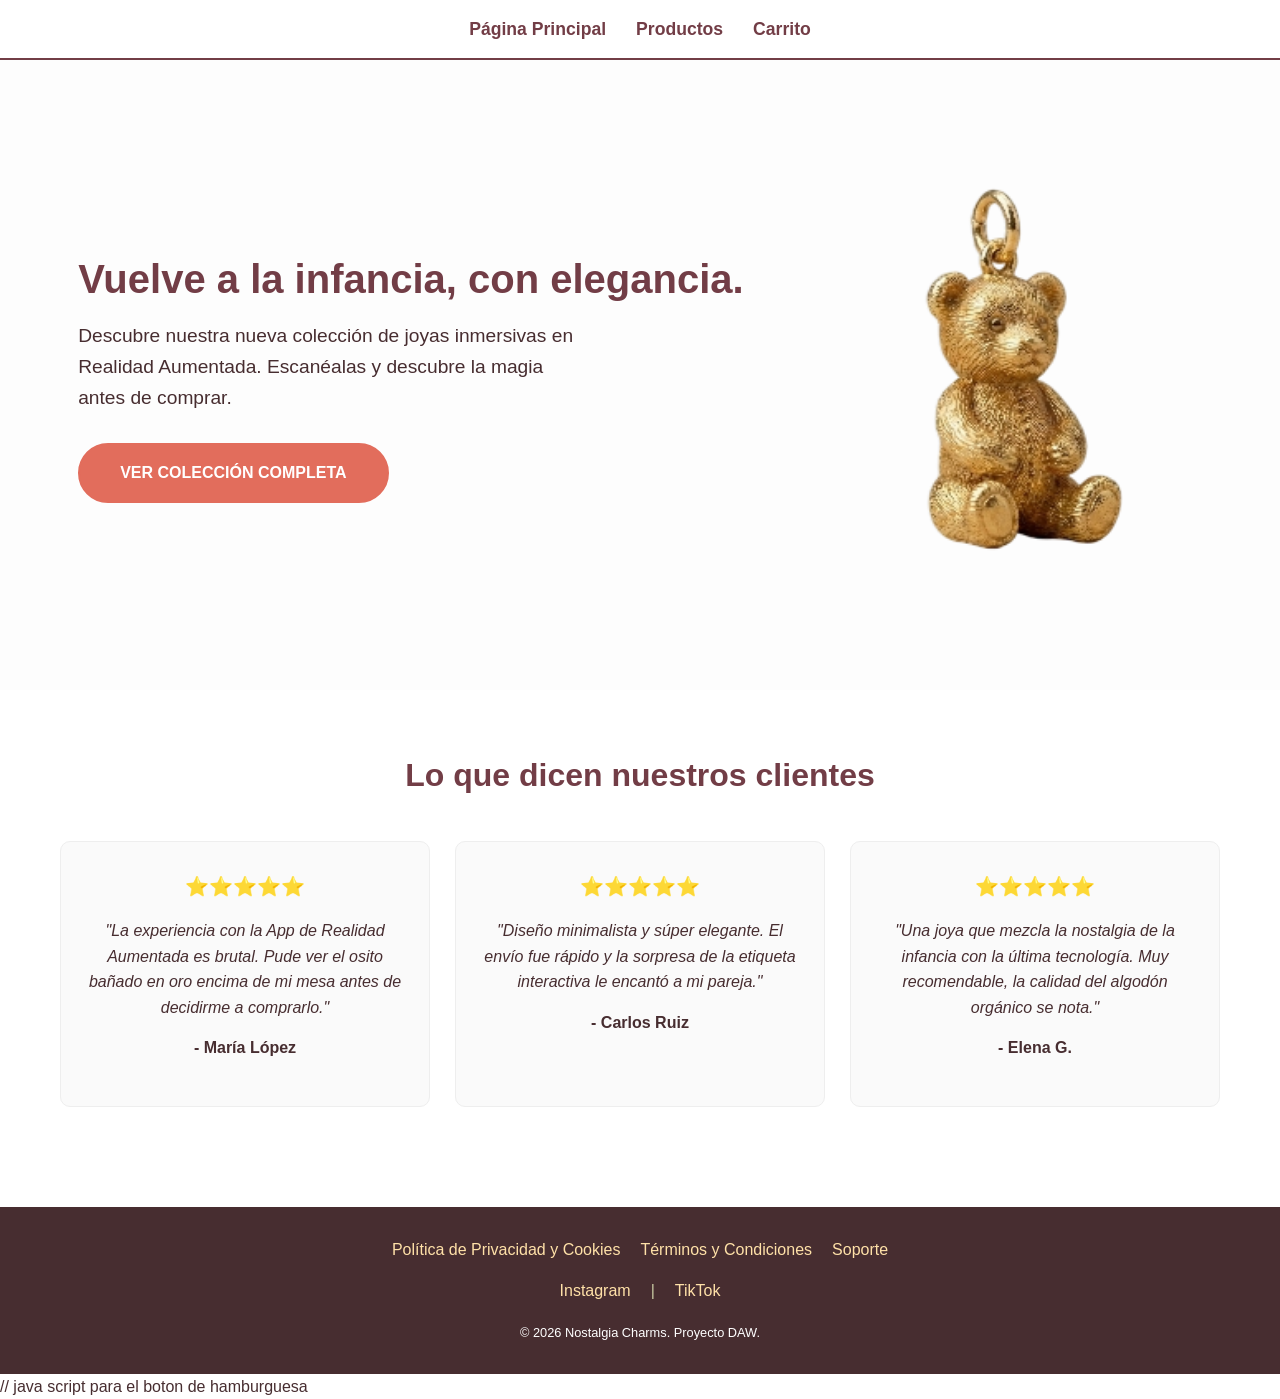
<file: index.html>
<!DOCTYPE html>
<html lang="es">
<head>
    <meta charset="UTF-8">
    <meta name="viewport" content="width=device-width, initial-scale=1.0">
    <title>Nostalgia Charms | Inicio</title>
    <link rel="stylesheet" href="style.css">
</head>
<body>

<header style="position: relative;">
    <div class="menu-hamburguesa" id="btn-hamburguesa">☰ Menú</div>

    <nav id="menu-principal">
        <a href="index.html">Página Principal</a>
        <a href="productos.html">Productos</a>
        <a href="carrito.html">Carrito</a>
    </nav>
</header>

<main>
    <section id="hero">
        <div>
            <h1>Vuelve a la infancia, con elegancia.</h1>
            <p>Descubre nuestra nueva colección de joyas inmersivas en Realidad Aumentada. Escanéalas y descubre la magia antes de comprar.</p>
            <a href="productos.html" class="btn-cta">Ver Colección Completa</a>
        </div>
        <img src="images/OsitoSinFondo.png" alt="Colgante Nostalgia Bear bañado en oro">
    </section>

    <section id="opiniones">
        <section id="titulo-opiniones">
            <h2 class="titulo-seccion">Lo que dicen nuestros clientes</h2>
        </section>

        <div class="grid-opiniones">
            <article class="tarjeta-opinion">
                <div class="estrellas">⭐⭐⭐⭐⭐</div>
                <p>"La experiencia con la App de Realidad Aumentada es brutal. Pude ver el osito bañado en oro encima de mi mesa antes de decidirme a comprarlo."</p>
                <p class="autor">- María López</p>
            </article>

            <article class="tarjeta-opinion">
                <div class="estrellas">⭐⭐⭐⭐⭐</div>
                <p>"Diseño minimalista y súper elegante. El envío fue rápido y la sorpresa de la etiqueta interactiva le encantó a mi pareja."</p>
                <p class="autor">- Carlos Ruiz</p>
            </article>

            <article class="tarjeta-opinion">
                <div class="estrellas">⭐⭐⭐⭐⭐</div>
                <p>"Una joya que mezcla la nostalgia de la infancia con la última tecnología. Muy recomendable, la calidad del algodón orgánico se nota."</p>
                <p class="autor">- Elena G.</p>
            </article>
        </div>
    </section>

</main>

<footer class="site-footer">
    <div class="footer-legales">
        <a href="#">Política de Privacidad y Cookies</a>
        <a href="#">Términos y Condiciones</a>
        <a href="mailto:hola@nostalgiacharms.com">Soporte</a>
    </div>
    <div class="footer-social">
        <a href="#">Instagram</a> <span class="separador">|</span>
        <a href="#">TikTok</a>
    </div>
    <p class="footer-copy">&copy; 2026 Nostalgia Charms. Proyecto DAW.</p>
</footer>

</body>
// java script para el boton de hamburguesa
<script>
    // Seleccionamos el botón y el menú usando sus IDs
    const btnHamburguesa = document.getElementById('btn-hamburguesa');
    const menuPrincipal = document.getElementById('menu-principal');

    // Escuchamos el evento 'click' en el botón
    btnHamburguesa.addEventListener('click', () => {
        // Alternamos la clase 'activo' (si la tiene se la quita, si no, se la pone)
        menuPrincipal.classList.toggle('activo');
    });
</script>
</html>
</file>
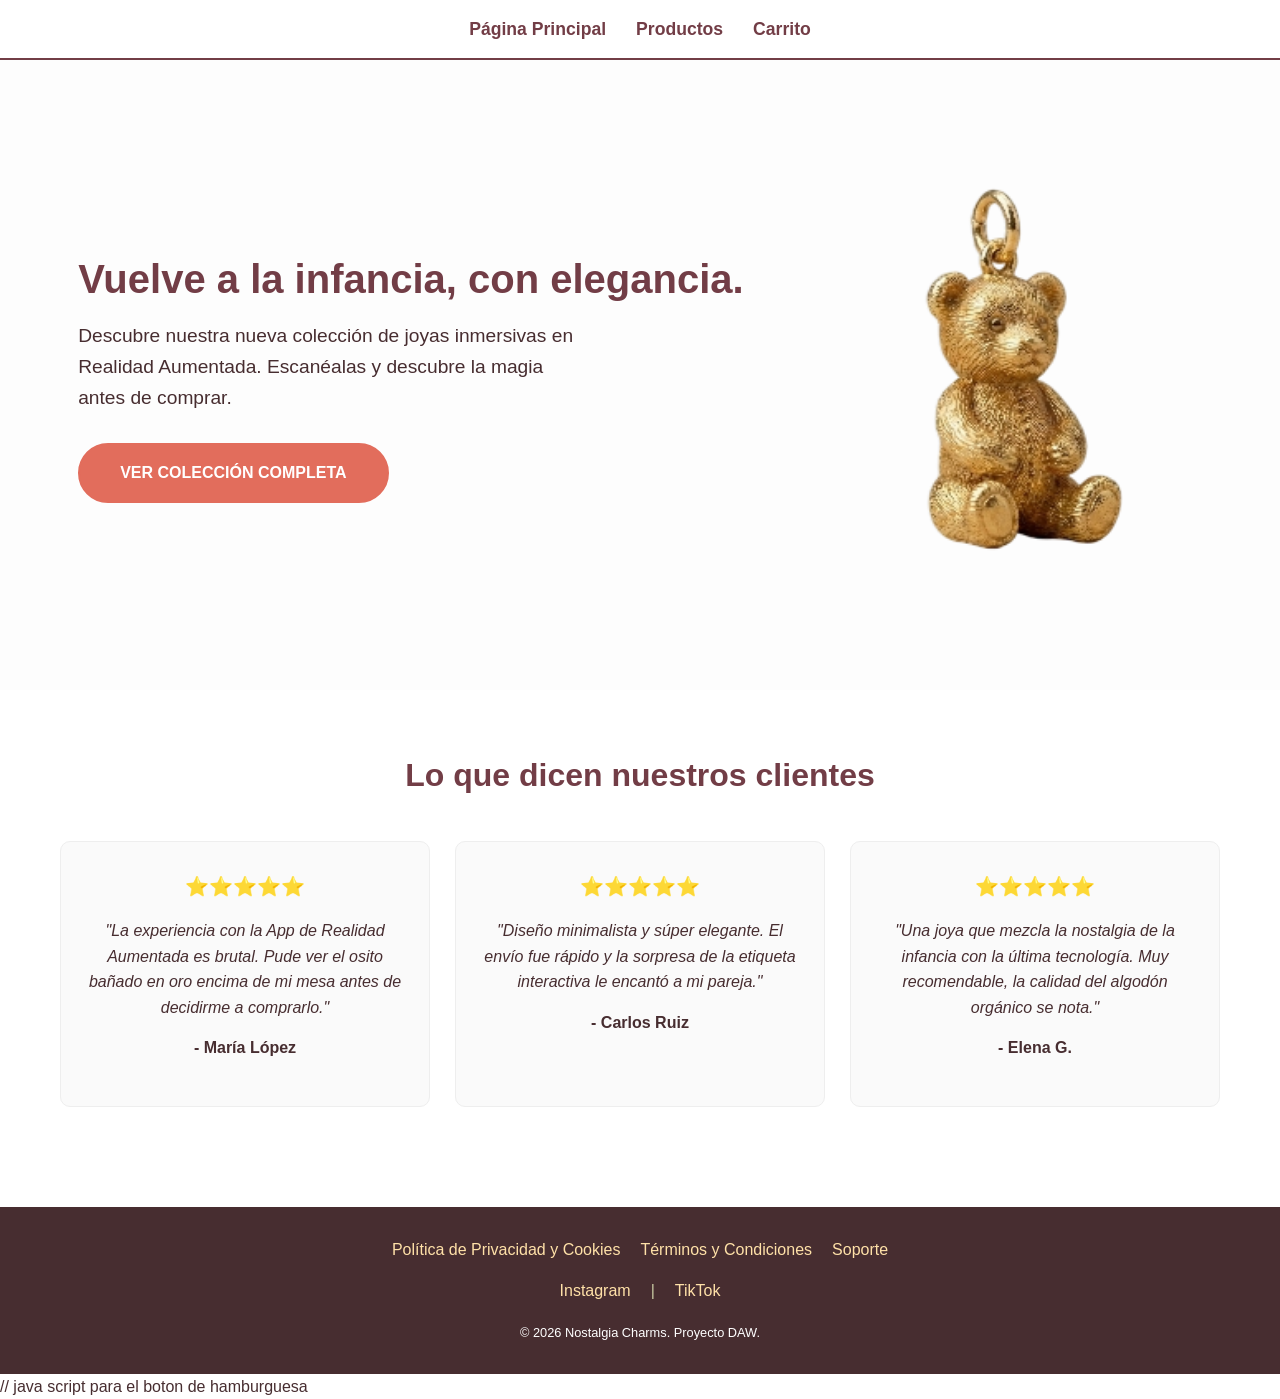
<file: PáginaWeb/Index.html>
<!DOCTYPE html>
<html lang="es">
<head>
    <meta charset="UTF-8">
    <meta name="viewport" content="width=device-width, initial-scale=1.0">
    <title>Nostalgia Charms | Inicio</title>
    <link rel="stylesheet" href="style.css">
</head>
<body>

<header style="position: relative;">
    <div class="menu-hamburguesa" id="btn-hamburguesa">☰ Menú</div>

    <nav id="menu-principal">
        <a href="Index.html">Página Principal</a>
        <a href="Productos.html">Productos</a>
        <a href="Carrito.html">Carrito</a>
    </nav>
</header>

<main>
    <section id="hero">
        <div>
            <h1>Vuelve a la infancia, con elegancia.</h1>
            <p>Descubre nuestra nueva colección de joyas inmersivas en Realidad Aumentada. Escanéalas y descubre la magia antes de comprar.</p>
            <a href="productos.html" class="btn-cta">Ver Colección Completa</a>
        </div>
        <img src="images/OsitoSinFondo.png" alt="Colgante Nostalgia Bear bañado en oro">
    </section>

    <section id="opiniones">
        <section id="titulo-opiniones">
            <h2 class="titulo-seccion">Lo que dicen nuestros clientes</h2>
        </section>

        <div class="grid-opiniones">
            <article class="tarjeta-opinion">
                <div class="estrellas">⭐⭐⭐⭐⭐</div>
                <p>"La experiencia con la App de Realidad Aumentada es brutal. Pude ver el osito bañado en oro encima de mi mesa antes de decidirme a comprarlo."</p>
                <p class="autor">- María López</p>
            </article>

            <article class="tarjeta-opinion">
                <div class="estrellas">⭐⭐⭐⭐⭐</div>
                <p>"Diseño minimalista y súper elegante. El envío fue rápido y la sorpresa de la etiqueta interactiva le encantó a mi pareja."</p>
                <p class="autor">- Carlos Ruiz</p>
            </article>

            <article class="tarjeta-opinion">
                <div class="estrellas">⭐⭐⭐⭐⭐</div>
                <p>"Una joya que mezcla la nostalgia de la infancia con la última tecnología. Muy recomendable, la calidad del algodón orgánico se nota."</p>
                <p class="autor">- Elena G.</p>
            </article>
        </div>
    </section>

</main>

<footer class="site-footer">
    <div class="footer-legales">
        <a href="#">Política de Privacidad y Cookies</a>
        <a href="#">Términos y Condiciones</a>
        <a href="mailto:hola@nostalgiacharms.com">Soporte</a>
    </div>
    <div class="footer-social">
        <a href="#">Instagram</a> <span class="separador">|</span>
        <a href="#">TikTok</a>
    </div>
    <p class="footer-copy">&copy; 2026 Nostalgia Charms. Proyecto DAW.</p>
</footer>

</body>
// java script para el boton de hamburguesa
<script>
    // Seleccionamos el botón y el menú usando sus IDs
    const btnHamburguesa = document.getElementById('btn-hamburguesa');
    const menuPrincipal = document.getElementById('menu-principal');

    // Escuchamos el evento 'click' en el botón
    btnHamburguesa.addEventListener('click', () => {
        // Alternamos la clase 'activo' (si la tiene se la quita, si no, se la pone)
        menuPrincipal.classList.toggle('activo');
    });
</script>
</html>
</file>
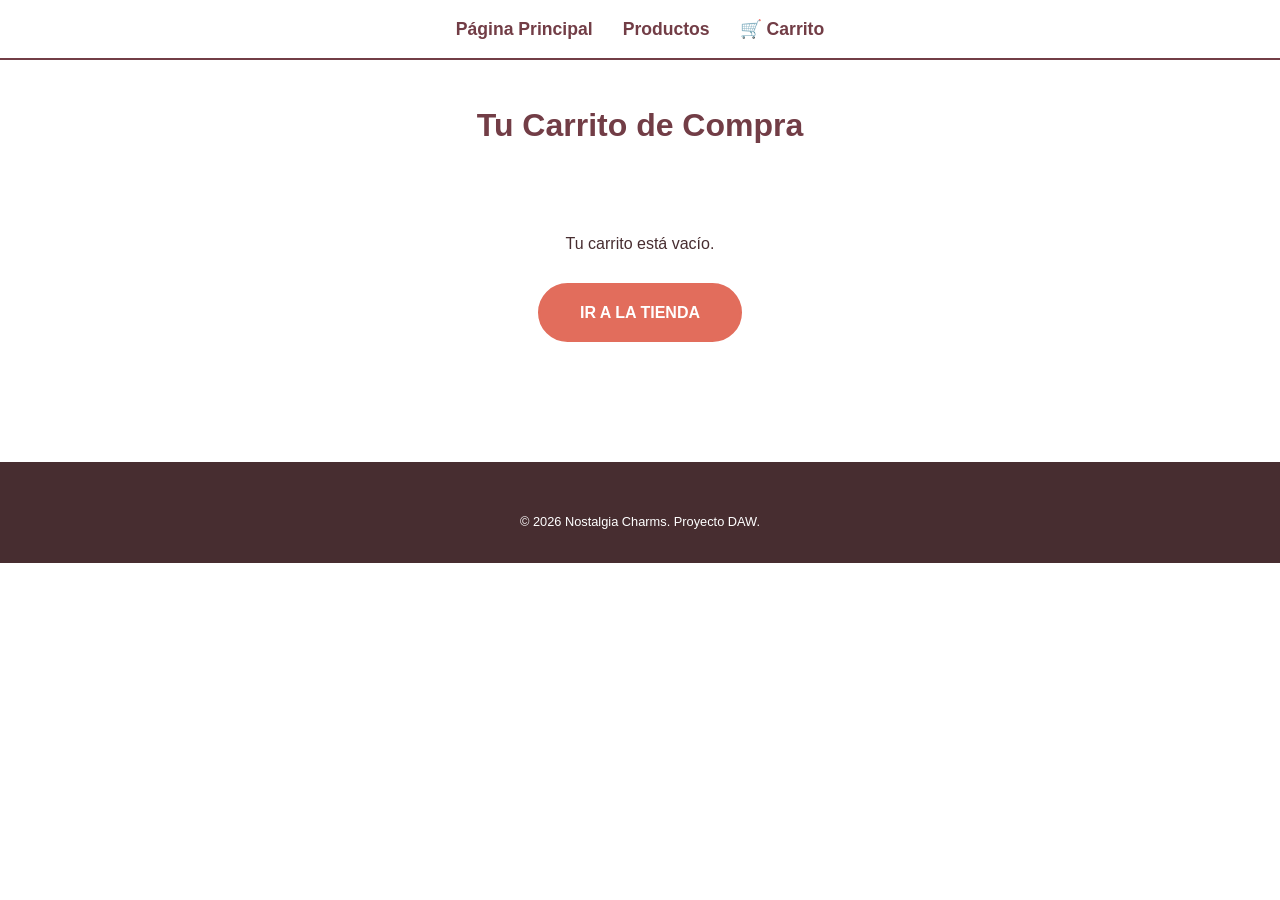
<file: carrito.html>
<!DOCTYPE html>
<html lang="es">
<head>
    <meta charset="UTF-8">
    <meta name="viewport" content="width=device-width, initial-scale=1.0">
    <title>Nostalgia Charms | Tu Carrito</title>
    <link rel="stylesheet" href="style.css">
</head>
<body>

<header style="position: relative;">
    <div class="menu-hamburguesa" id="btn-hamburguesa">☰ Menú</div>
    <nav id="menu-principal">
        <a href="index.html">Página Principal</a>
        <a href="productos.html">Productos</a>
        <a href="carrito.html">🛒 Carrito</a>
    </nav>
</header>

<main>
    <section id="seccion-carrito">
        <h1 class="titulo-seccion">Tu Carrito de Compra</h1>

        <div id="mensaje-vacio" style="display: none; text-align: center; padding: 40px;">
            <p>Tu carrito está vacío.</p>
            <br>
            <a href="productos.html" class="btn-cta">Ir a la tienda</a>
        </div>

        <div class="contenedor-carrito" id="contenido-carrito">

            <div class="lista-productos" id="contenedor-items"></div>

            <aside class="resumen-pedido">
                <h2>Resumen del Pedido</h2>
                <div class="caja-precio">
                    <div class="linea-precio"><span>Subtotal (Base):</span> <span id="resumen-base">0.00 €</span></div>
                    <div class="linea-precio"><span>IVA (21%):</span> <span id="resumen-iva">0.00 €</span></div>
                    <div class="linea-precio"><span>Envío:</span> <span>Gratis</span></div>
                    <div class="precio-final" id="resumen-total">0.00 €</div>
                </div>
                <button id="btn-terminar" class="btn-comprar-final">Terminar Compra</button>
                <a href="productos.html" style="display: block; text-align: center; margin-top: 15px; color: var(--color-4);">← Seguir comprando</a>
            </aside>

        </div>
    </section>
</main>

<footer class="site-footer">
    <p class="footer-copy">&copy; 2026 Nostalgia Charms. Proyecto DAW.</p>
</footer>

<script>
    // Menú hamburguesa
    document.getElementById('btn-hamburguesa').addEventListener('click', () => {
        document.getElementById('menu-principal').classList.toggle('activo');
    });

    // Lógica del Carrito
    let carrito = JSON.parse(localStorage.getItem('carritoNostalgia')) || [];
    const contenedorItems = document.getElementById('contenedor-items');
    const mensajeVacio = document.getElementById('mensaje-vacio');
    const contenidoCarrito = document.getElementById('contenido-carrito');

    function renderizarCarrito() {
        contenedorItems.innerHTML = ''; // Limpiamos la caja

        if (carrito.length === 0) {
            // Si está vacío, ocultamos la zona de pago y mostramos el mensaje
            contenidoCarrito.style.display = 'none';
            mensajeVacio.style.display = 'block';
            return;
        }

        // Si hay productos, los mostramos
        contenidoCarrito.style.display = 'grid';
        mensajeVacio.style.display = 'none';

        let totalBase = 0;

        // Recorremos cada producto guardado en la memoria
        carrito.forEach((producto, index) => {
            totalBase += (producto.precioBase * producto.cantidad);

            // Creamos el HTML dinámico para cada producto
            const articulo = document.createElement('article');
            articulo.className = 'item-carrito';
            articulo.innerHTML = `
                    <img src="${producto.imagen}" alt="${producto.nombre}">
                    <div class="info-item">
                        <h3>${producto.nombre}</h3>
                        <p class="precio-unitario">Base: ${producto.precioBase.toFixed(2)} €</p>

                        <div class="controles-cantidad">
                            <button class="btn-cantidad" onclick="cambiarCantidad(${index}, -1)">-</button>
                            <input type="number" class="input-cantidad" value="${producto.cantidad}" readonly>
                            <button class="btn-cantidad" onclick="cambiarCantidad(${index}, 1)">+</button>
                        </div>
                    </div>
                    <button class="btn-eliminar" onclick="eliminarProducto(${index})">🗑️ Eliminar</button>
                `;
            contenedorItems.appendChild(articulo);
        });

        // Cálculos del Tema 14 (Base + IVA)
        let totalIva = totalBase * 0.21;
        let totalFinal = totalBase + totalIva;

        // Actualizamos los textos
        document.getElementById('resumen-base').innerText = totalBase.toFixed(2) + " €";
        document.getElementById('resumen-iva').innerText = totalIva.toFixed(2) + " €";
        document.getElementById('resumen-total').innerText = totalFinal.toFixed(2) + " €";
    }

    // Función para subir o bajar la cantidad
    function cambiarCantidad(indice, cambio) {
        if (carrito[indice].cantidad + cambio > 0) {
            carrito[indice].cantidad += cambio;
        } else {
            carrito.splice(indice, 1); // Si baja de 1, lo borra
        }
        localStorage.setItem('carritoNostalgia', JSON.stringify(carrito));
        renderizarCarrito(); // Repintamos la pantalla
    }

    // Función para eliminar entero un producto
    function eliminarProducto(indice) {
        carrito.splice(indice, 1);
        localStorage.setItem('carritoNostalgia', JSON.stringify(carrito));
        renderizarCarrito();
    }

    // Función del botón TERMINAR COMPRA (Pantallita de gracias)
    document.getElementById('btn-terminar').addEventListener('click', () => {
        alert("¡Muchas gracias por tu compra en Nostalgia Charms!\n\nTu pedido de Realidad Aumentada está en proceso.");
        // Vaciamos el carrito de la memoria
        localStorage.removeItem('carritoNostalgia');
        carrito = [];
        // Recargamos para que salga la pantalla de vacío
        renderizarCarrito();
    });

    // Pintamos el carrito nada más cargar la página
    renderizarCarrito();
</script>
</body>
</html>
</file>
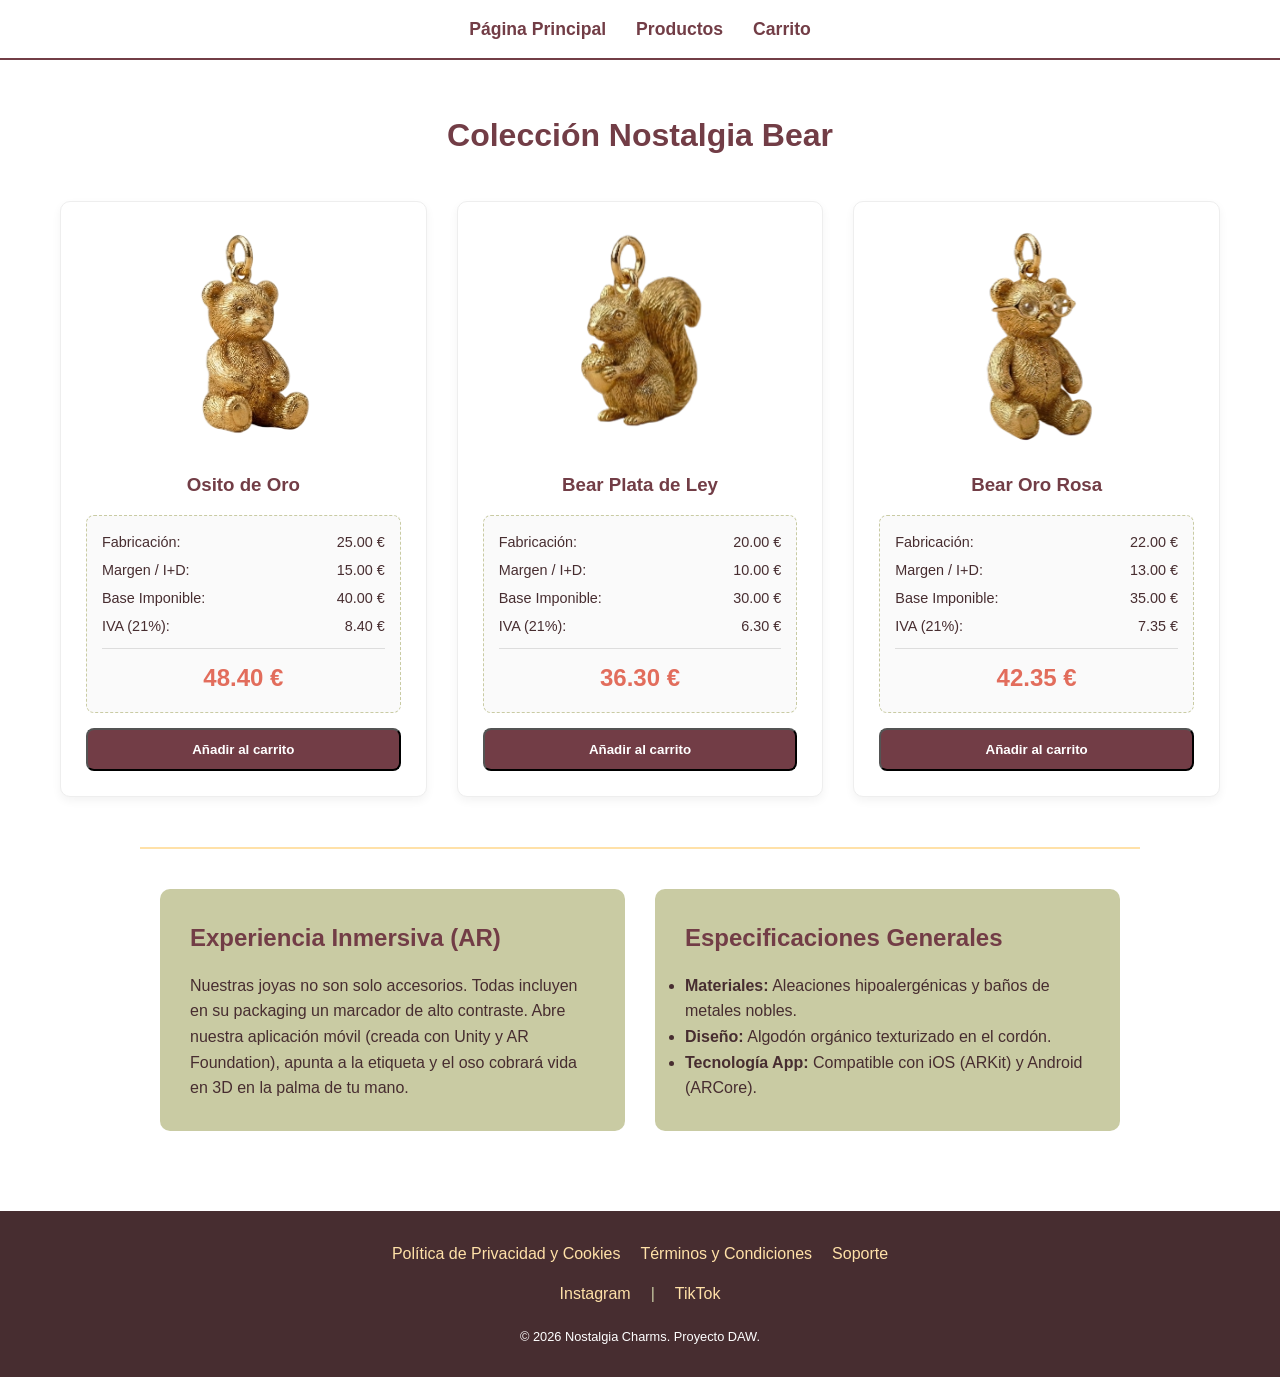
<file: productos.html>
<!DOCTYPE html>
<html lang="es">
<head>
    <meta charset="UTF-8">
    <meta name="viewport" content="width=device-width, initial-scale=1.0">
    <title>Nostalgia Charms | Nuestros Productos</title>
    <link rel="stylesheet" href="style.css">
</head>
<body>

<header style="position: relative;">
    <div class="menu-hamburguesa" id="btn-hamburguesa">☰ Menú</div>

    <nav id="menu-principal">
        <a href="index.html">Página Principal</a>
        <a href="productos.html">Productos</a>
        <a href="carrito.html">Carrito</a>
    </nav>
</header>

<main>
    <section id="tienda">
        <h1 class="titulo-seccion">Colección Nostalgia Bear</h1>

        <div class="grid-productos">

            <article class="tarjeta-producto">
                <img src="images/OsitoSinFondo.png" alt="Oso Oro 24k">
                <h3>Osito de Oro</h3>
                <div class="caja-precio">
                    <div class="linea-precio"><span>Fabricación:</span> <span>25.00 €</span></div>
                    <div class="linea-precio"><span>Margen / I+D:</span> <span>15.00 €</span></div>
                    <div class="linea-precio"><span>Base Imponible:</span> <span>40.00 €</span></div>
                    <div class="linea-precio"><span>IVA (21%):</span> <span>8.40 €</span></div>
                    <div class="precio-final">48.40 €</div>
                </div>
                <button class="btn-comprar" onclick="agregarAlCarrito('oso-oro', 'Bear Oro 24k', 40.00, 'images/OsitoSinFondo.png')">Añadir al carrito</button>
            </article>

            <article class="tarjeta-producto">
                <img src="images/ArdillaSinFondo.png" alt="Oso Plata">
                <h3>Bear Plata de Ley</h3>
                <div class="caja-precio">
                    <div class="linea-precio"><span>Fabricación:</span> <span>20.00 €</span></div>
                    <div class="linea-precio"><span>Margen / I+D:</span> <span>10.00 €</span></div>
                    <div class="linea-precio"><span>Base Imponible:</span> <span>30.00 €</span></div>
                    <div class="linea-precio"><span>IVA (21%):</span> <span>6.30 €</span></div>
                    <div class="precio-final">36.30 €</div>
                </div>
                <button class="btn-comprar" onclick="agregarAlCarrito('oso-plata', 'Bear Plata de Ley', 30.00, 'images/OsoColganteGafas.png')">Añadir al carrito</button>
            </article>

            <article class="tarjeta-producto">
                <img src="images/OsoGafasSinFondo.png" alt="Oso Oro Rosa">
                <h3>Bear Oro Rosa</h3>
                <div class="caja-precio">
                    <div class="linea-precio"><span>Fabricación:</span> <span>22.00 €</span></div>
                    <div class="linea-precio"><span>Margen / I+D:</span> <span>13.00 €</span></div>
                    <div class="linea-precio"><span>Base Imponible:</span> <span>35.00 €</span></div>
                    <div class="linea-precio"><span>IVA (21%):</span> <span>7.35 €</span></div>
                    <div class="precio-final">42.35 €</div>
                </div>
                <button class="btn-comprar" onclick="agregarAlCarrito('oso-rosa', 'Bear Oro Rosa', 35.00, 'images/ArdillaColgante.png')">Añadir al carrito</button>
            </article>

        </div>
    </section>

    <section id="info-generica">
        <article class="caja-info">
            <h2>Experiencia Inmersiva (AR)</h2>
            <p>Nuestras joyas no son solo accesorios. Todas incluyen en su packaging un marcador de alto contraste. Abre nuestra aplicación móvil (creada con Unity y AR Foundation), apunta a la etiqueta y el oso cobrará vida en 3D en la palma de tu mano.</p>
        </article>

        <article class="caja-info">
            <h2>Especificaciones Generales</h2>
            <ul>
                <li><strong>Materiales:</strong> Aleaciones hipoalergénicas y baños de metales nobles.</li>
                <li><strong>Diseño:</strong> Algodón orgánico texturizado en el cordón.</li>
                <li><strong>Tecnología App:</strong> Compatible con iOS (ARKit) y Android (ARCore).</li>
            </ul>
        </article>
    </section>

</main>

<footer class="site-footer">
    <div class="footer-legales">
        <a href="#">Política de Privacidad y Cookies</a>
        <a href="#">Términos y Condiciones</a>
        <a href="mailto:hola@nostalgiacharms.com">Soporte</a>
    </div>
    <div class="footer-social">
        <a href="#">Instagram</a> <span class="separador">|</span>
        <a href="#">TikTok</a>
    </div>
    <p class="footer-copy">&copy; 2026 Nostalgia Charms. Proyecto DAW.</p>
</footer>

</body>

<script>
    function agregarAlCarrito(id, nombre, precioBase, imagen) {
        // 1. Leemos el carrito actual de la memoria (o creamos uno vacío si no hay)
        let carrito = JSON.parse(localStorage.getItem('carritoNostalgia')) || [];

        // 2. Comprobamos si el producto ya estaba en el carrito
        let productoExistente = carrito.find(item => item.id === id);

        if (productoExistente) {
            // Si ya está, le sumamos 1 a la cantidad
            productoExistente.cantidad += 1;
        } else {
            // Si no está, lo metemos como nuevo con cantidad 1
            carrito.push({ id: id, nombre: nombre, precioBase: precioBase, imagen: imagen, cantidad: 1 });
        }

        // 3. Guardamos el carrito actualizado en la memoria
        localStorage.setItem('carritoNostalgia', JSON.stringify(carrito));

        // 4. Redirigimos automáticamente a la página del carrito
        window.location.href = 'carrito.html';
    }
</script>


<script>
    // Seleccionamos el botón y el menú usando sus IDs
    const btnHamburguesa = document.getElementById('btn-hamburguesa');
    const menuPrincipal = document.getElementById('menu-principal');

    // Escuchamos el evento 'click' en el botón
    btnHamburguesa.addEventListener('click', () => {
        // Alternamos la clase 'activo' (si la tiene se la quita, si no, se la pone)
        menuPrincipal.classList.toggle('activo');
    });
</script>

</html>
</file>
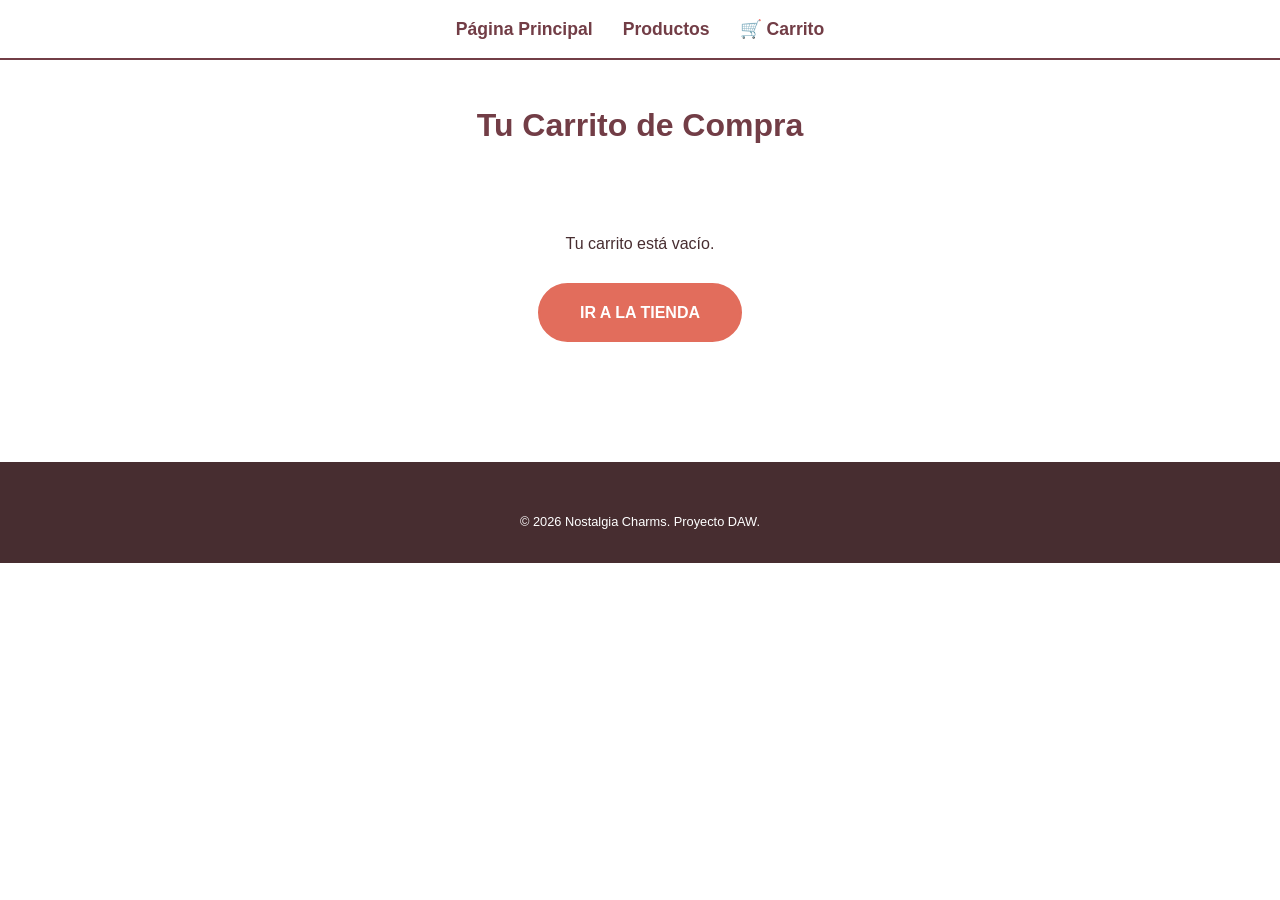
<file: PáginaWeb/Carrito.html>
<!DOCTYPE html>
<html lang="es">
<head>
    <meta charset="UTF-8">
    <meta name="viewport" content="width=device-width, initial-scale=1.0">
    <title>Nostalgia Charms | Tu Carrito</title>
    <link rel="stylesheet" href="style.css">
</head>
<body>

<header style="position: relative;">
    <div class="menu-hamburguesa" id="btn-hamburguesa">☰ Menú</div>
    <nav id="menu-principal">
        <a href="Index.html">Página Principal</a>
        <a href="Productos.html">Productos</a>
        <a href="Carrito.html">🛒 Carrito</a>
    </nav>
</header>

<main>
    <section id="seccion-carrito">
        <h1 class="titulo-seccion">Tu Carrito de Compra</h1>

        <div id="mensaje-vacio" style="display: none; text-align: center; padding: 40px;">
            <p>Tu carrito está vacío.</p>
            <br>
            <a href="productos.html" class="btn-cta">Ir a la tienda</a>
        </div>

        <div class="contenedor-carrito" id="contenido-carrito">

            <div class="lista-productos" id="contenedor-items"></div>

            <aside class="resumen-pedido">
                <h2>Resumen del Pedido</h2>
                <div class="caja-precio">
                    <div class="linea-precio"><span>Subtotal (Base):</span> <span id="resumen-base">0.00 €</span></div>
                    <div class="linea-precio"><span>IVA (21%):</span> <span id="resumen-iva">0.00 €</span></div>
                    <div class="linea-precio"><span>Envío:</span> <span>Gratis</span></div>
                    <div class="precio-final" id="resumen-total">0.00 €</div>
                </div>
                <button id="btn-terminar" class="btn-comprar-final">Terminar Compra</button>
                <a href="productos.html" style="display: block; text-align: center; margin-top: 15px; color: var(--color-4);">← Seguir comprando</a>
            </aside>

        </div>
    </section>
</main>

<footer class="site-footer">
    <p class="footer-copy">&copy; 2026 Nostalgia Charms. Proyecto DAW.</p>
</footer>

<script>
    // Menú hamburguesa
    document.getElementById('btn-hamburguesa').addEventListener('click', () => {
        document.getElementById('menu-principal').classList.toggle('activo');
    });

    // Lógica del Carrito
    let carrito = JSON.parse(localStorage.getItem('carritoNostalgia')) || [];
    const contenedorItems = document.getElementById('contenedor-items');
    const mensajeVacio = document.getElementById('mensaje-vacio');
    const contenidoCarrito = document.getElementById('contenido-carrito');

    function renderizarCarrito() {
        contenedorItems.innerHTML = ''; // Limpiamos la caja

        if (carrito.length === 0) {
            // Si está vacío, ocultamos la zona de pago y mostramos el mensaje
            contenidoCarrito.style.display = 'none';
            mensajeVacio.style.display = 'block';
            return;
        }

        // Si hay productos, los mostramos
        contenidoCarrito.style.display = 'grid';
        mensajeVacio.style.display = 'none';

        let totalBase = 0;

        // Recorremos cada producto guardado en la memoria
        carrito.forEach((producto, index) => {
            totalBase += (producto.precioBase * producto.cantidad);

            // Creamos el HTML dinámico para cada producto
            const articulo = document.createElement('article');
            articulo.className = 'item-carrito';
            articulo.innerHTML = `
                    <img src="${producto.imagen}" alt="${producto.nombre}">
                    <div class="info-item">
                        <h3>${producto.nombre}</h3>
                        <p class="precio-unitario">Base: ${producto.precioBase.toFixed(2)} €</p>

                        <div class="controles-cantidad">
                            <button class="btn-cantidad" onclick="cambiarCantidad(${index}, -1)">-</button>
                            <input type="number" class="input-cantidad" value="${producto.cantidad}" readonly>
                            <button class="btn-cantidad" onclick="cambiarCantidad(${index}, 1)">+</button>
                        </div>
                    </div>
                    <button class="btn-eliminar" onclick="eliminarProducto(${index})">🗑️ Eliminar</button>
                `;
            contenedorItems.appendChild(articulo);
        });

        // Cálculos del Tema 14 (Base + IVA)
        let totalIva = totalBase * 0.21;
        let totalFinal = totalBase + totalIva;

        // Actualizamos los textos
        document.getElementById('resumen-base').innerText = totalBase.toFixed(2) + " €";
        document.getElementById('resumen-iva').innerText = totalIva.toFixed(2) + " €";
        document.getElementById('resumen-total').innerText = totalFinal.toFixed(2) + " €";
    }

    // Función para subir o bajar la cantidad
    function cambiarCantidad(indice, cambio) {
        if (carrito[indice].cantidad + cambio > 0) {
            carrito[indice].cantidad += cambio;
        } else {
            carrito.splice(indice, 1); // Si baja de 1, lo borra
        }
        localStorage.setItem('carritoNostalgia', JSON.stringify(carrito));
        renderizarCarrito(); // Repintamos la pantalla
    }

    // Función para eliminar entero un producto
    function eliminarProducto(indice) {
        carrito.splice(indice, 1);
        localStorage.setItem('carritoNostalgia', JSON.stringify(carrito));
        renderizarCarrito();
    }

    // Función del botón TERMINAR COMPRA (Pantallita de gracias)
    document.getElementById('btn-terminar').addEventListener('click', () => {
        alert("¡Muchas gracias por tu compra en Nostalgia Charms!\n\nTu pedido de Realidad Aumentada está en proceso.");
        // Vaciamos el carrito de la memoria
        localStorage.removeItem('carritoNostalgia');
        carrito = [];
        // Recargamos para que salga la pantalla de vacío
        renderizarCarrito();
    });

    // Pintamos el carrito nada más cargar la página
    renderizarCarrito();
</script>
</body>
</html>
</file>
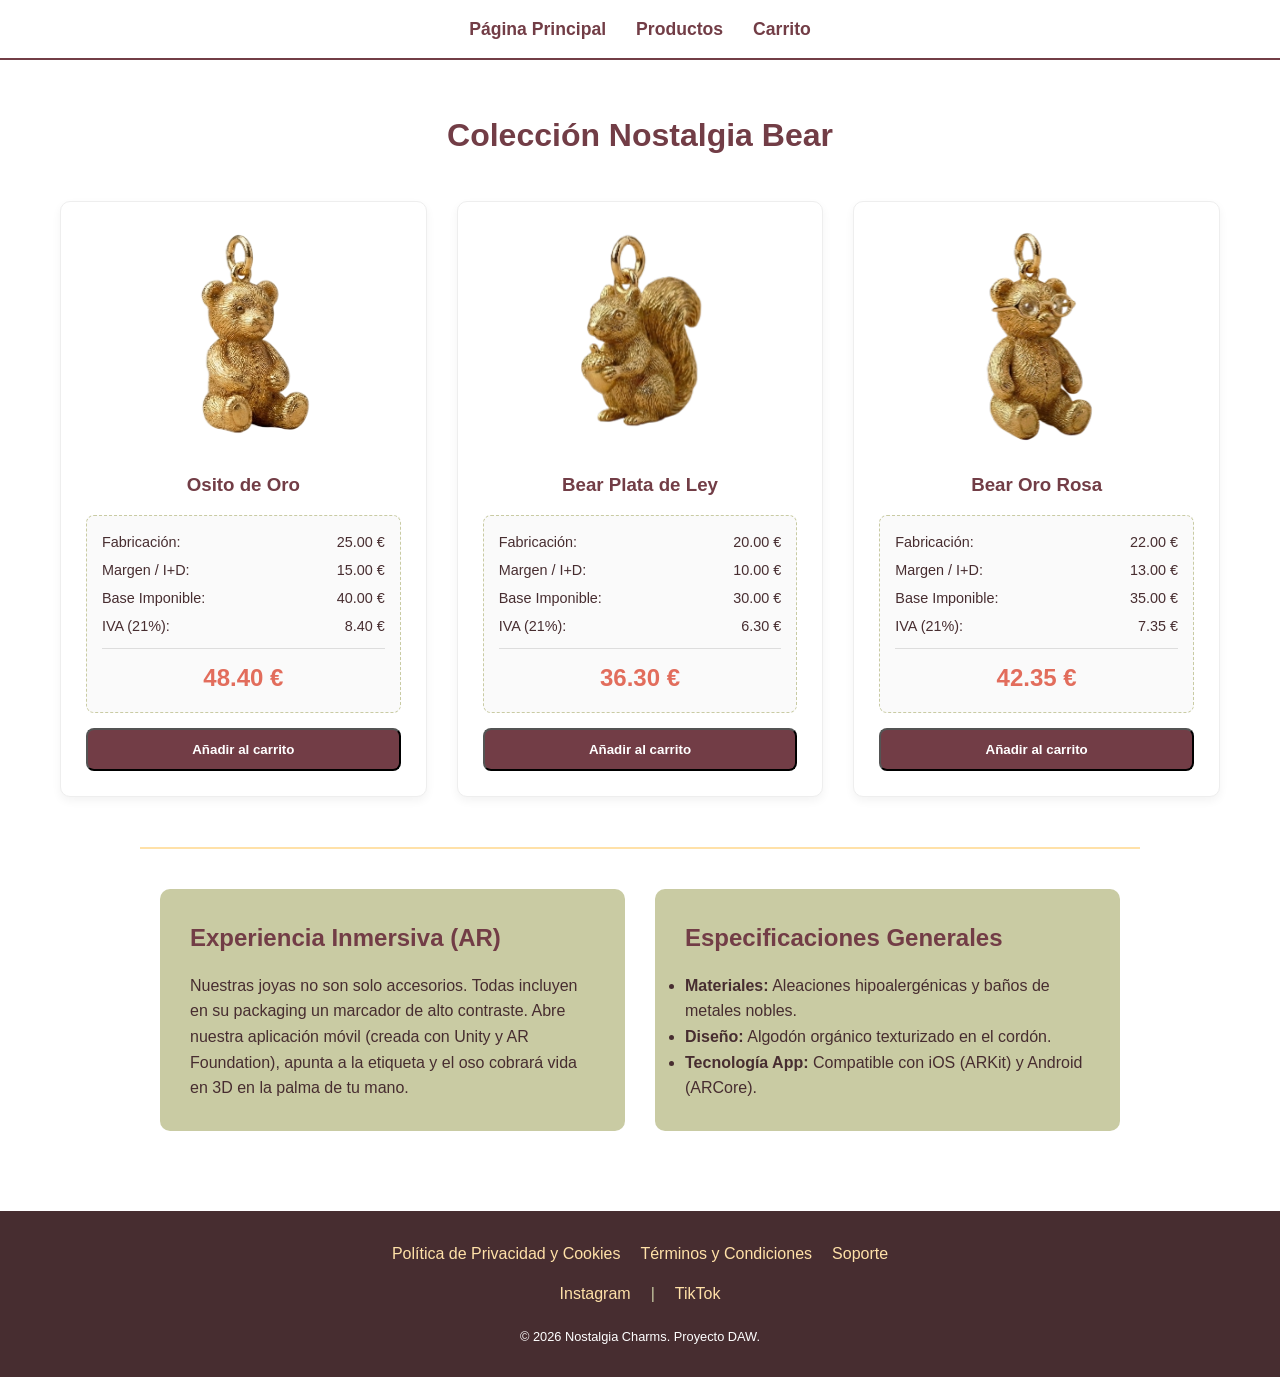
<file: PáginaWeb/Productos.html>
<!DOCTYPE html>
<html lang="es">
<head>
    <meta charset="UTF-8">
    <meta name="viewport" content="width=device-width, initial-scale=1.0">
    <title>Nostalgia Charms | Nuestros Productos</title>
    <link rel="stylesheet" href="style.css">
</head>
<body>

<header style="position: relative;">
    <div class="menu-hamburguesa" id="btn-hamburguesa">☰ Menú</div>

    <nav id="menu-principal">
        <a href="Index.html">Página Principal</a>
        <a href="Productos.html">Productos</a>
        <a href="Carrito.html">Carrito</a>
    </nav>
</header>

<main>
    <section id="tienda">
        <h1 class="titulo-seccion">Colección Nostalgia Bear</h1>

        <div class="grid-productos">

            <article class="tarjeta-producto">
                <img src="images/OsitoSinFondo.png" alt="Oso Oro 24k">
                <h3>Osito de Oro</h3>
                <div class="caja-precio">
                    <div class="linea-precio"><span>Fabricación:</span> <span>25.00 €</span></div>
                    <div class="linea-precio"><span>Margen / I+D:</span> <span>15.00 €</span></div>
                    <div class="linea-precio"><span>Base Imponible:</span> <span>40.00 €</span></div>
                    <div class="linea-precio"><span>IVA (21%):</span> <span>8.40 €</span></div>
                    <div class="precio-final">48.40 €</div>
                </div>
                <button class="btn-comprar" onclick="agregarAlCarrito('oso-oro', 'Bear Oro 24k', 40.00, 'images/OsitoSinFondo.png')">Añadir al carrito</button>
            </article>

            <article class="tarjeta-producto">
                <img src="images/ArdillaSinFondo.png" alt="Oso Plata">
                <h3>Bear Plata de Ley</h3>
                <div class="caja-precio">
                    <div class="linea-precio"><span>Fabricación:</span> <span>20.00 €</span></div>
                    <div class="linea-precio"><span>Margen / I+D:</span> <span>10.00 €</span></div>
                    <div class="linea-precio"><span>Base Imponible:</span> <span>30.00 €</span></div>
                    <div class="linea-precio"><span>IVA (21%):</span> <span>6.30 €</span></div>
                    <div class="precio-final">36.30 €</div>
                </div>
                <button class="btn-comprar" onclick="agregarAlCarrito('oso-plata', 'Bear Plata de Ley', 30.00, 'images/OsoColganteGafas.png')">Añadir al carrito</button>
            </article>

            <article class="tarjeta-producto">
                <img src="images/OsoGafasSinFondo.png" alt="Oso Oro Rosa">
                <h3>Bear Oro Rosa</h3>
                <div class="caja-precio">
                    <div class="linea-precio"><span>Fabricación:</span> <span>22.00 €</span></div>
                    <div class="linea-precio"><span>Margen / I+D:</span> <span>13.00 €</span></div>
                    <div class="linea-precio"><span>Base Imponible:</span> <span>35.00 €</span></div>
                    <div class="linea-precio"><span>IVA (21%):</span> <span>7.35 €</span></div>
                    <div class="precio-final">42.35 €</div>
                </div>
                <button class="btn-comprar" onclick="agregarAlCarrito('oso-rosa', 'Bear Oro Rosa', 35.00, 'images/ArdillaColgante.png')">Añadir al carrito</button>
            </article>

        </div>
    </section>

    <section id="info-generica">
        <article class="caja-info">
            <h2>Experiencia Inmersiva (AR)</h2>
            <p>Nuestras joyas no son solo accesorios. Todas incluyen en su packaging un marcador de alto contraste. Abre nuestra aplicación móvil (creada con Unity y AR Foundation), apunta a la etiqueta y el oso cobrará vida en 3D en la palma de tu mano.</p>
        </article>

        <article class="caja-info">
            <h2>Especificaciones Generales</h2>
            <ul>
                <li><strong>Materiales:</strong> Aleaciones hipoalergénicas y baños de metales nobles.</li>
                <li><strong>Diseño:</strong> Algodón orgánico texturizado en el cordón.</li>
                <li><strong>Tecnología App:</strong> Compatible con iOS (ARKit) y Android (ARCore).</li>
            </ul>
        </article>
    </section>

</main>

<footer class="site-footer">
    <div class="footer-legales">
        <a href="#">Política de Privacidad y Cookies</a>
        <a href="#">Términos y Condiciones</a>
        <a href="mailto:hola@nostalgiacharms.com">Soporte</a>
    </div>
    <div class="footer-social">
        <a href="#">Instagram</a> <span class="separador">|</span>
        <a href="#">TikTok</a>
    </div>
    <p class="footer-copy">&copy; 2026 Nostalgia Charms. Proyecto DAW.</p>
</footer>

</body>

<script>
    function agregarAlCarrito(id, nombre, precioBase, imagen) {
        // 1. Leemos el carrito actual de la memoria (o creamos uno vacío si no hay)
        let carrito = JSON.parse(localStorage.getItem('carritoNostalgia')) || [];

        // 2. Comprobamos si el producto ya estaba en el carrito
        let productoExistente = carrito.find(item => item.id === id);

        if (productoExistente) {
            // Si ya está, le sumamos 1 a la cantidad
            productoExistente.cantidad += 1;
        } else {
            // Si no está, lo metemos como nuevo con cantidad 1
            carrito.push({ id: id, nombre: nombre, precioBase: precioBase, imagen: imagen, cantidad: 1 });
        }

        // 3. Guardamos el carrito actualizado en la memoria
        localStorage.setItem('carritoNostalgia', JSON.stringify(carrito));

        // 4. Redirigimos automáticamente a la página del carrito
        window.location.href = 'carrito.html';
    }
</script>


<script>
    // Seleccionamos el botón y el menú usando sus IDs
    const btnHamburguesa = document.getElementById('btn-hamburguesa');
    const menuPrincipal = document.getElementById('menu-principal');

    // Escuchamos el evento 'click' en el botón
    btnHamburguesa.addEventListener('click', () => {
        // Alternamos la clase 'activo' (si la tiene se la quita, si no, se la pone)
        menuPrincipal.classList.toggle('activo');
    });
</script>

</html>
</file>
<file: style.css>
/* =========================================
   VARIABLES Y CONFIGURACIÓN GENERAL
   ========================================= */
:root {
    /* Paleta de colores de Nostalgia Charms */
    --color-1: #C9CBA3; /* Verde oliva sutil para fondos de detalles */
    --color-2: #FFE1A8; /* Crema para acentos y líneas */
    --color-3: #E26D5C; /* Coral llamativo para botones de compra */
    --color-4: #723D46; /* Burdeos elegante para títulos y enlaces */
    --color-5: #472D30; /* Marrón oscuro para texto general (legibilidad) */
    --transicion: all 0.3s ease; /* Transición exigida por la rúbrica DAW */
}

/* Reset básico para que se vea igual en todos los navegadores */
* {
    margin: 0; padding: 0; box-sizing: border-box;
    font-family: 'Segoe UI', Tahoma, sans-serif;
}

body {
    background-color: #FFFFFF; /* Fondo blanco minimalista */
    color: var(--color-5); /* Texto marrón oscuro */
    line-height: 1.6; /* Interlineado cómodo para móviles */
}

/* =========================================
   CABECERA (HEADER) Y NAVEGACIÓN
   ========================================= */
header {
    background-color: #FFFFFF;
    padding: 15px 0;
    border-bottom: 2px solid var(--color-4); /* Línea burdeos inferior */
    text-align: center; /* Centramos la navegación */
}

nav {
    display: flex; justify-content: center; gap: 30px; /* Separación de enlaces */
}

nav a {
    text-decoration: none; color: var(--color-4);
    font-weight: bold; font-size: 1.1rem;
    transition: var(--transicion);
}

nav a:hover {
    color: var(--color-3); /* Hover en color coral */
}
/* =========================================
   MENÚ HAMBURGUESA (Mobile-First)
   ========================================= */
.menu-hamburguesa {
    display: block; /* Visible por defecto en móviles */
    font-size: 1.5rem;
    color: var(--color-4); /* Color burdeos */
    cursor: pointer;
    text-align: center;
    font-weight: bold;
}

/* Modificamos el nav para que sea un desplegable en móvil */
nav {
    display: none; /* Oculto por defecto en móvil */
    flex-direction: column; /* Enlaces en vertical */
    background-color: #FFFFFF;
    width: 100%;
    position: absolute; /* Se superpone al contenido */
    top: 60px; /* Justo debajo del header */
    left: 0;
    box-shadow: 0 4px 6px rgba(0,0,0,0.1); /* Sombra sutil */
    padding: 15px 0;
    z-index: 999; /* Asegura que esté por encima de todo */
}

/* Clase dinámica que añadiremos con JavaScript al hacer clic */
nav.activo {
    display: flex; /* Muestra el menú en vertical */
}

/* =========================================
   SECCIÓN HERO (Solo para index.html)
   ========================================= */
#hero {
    min-height: 70vh; /* Altura principal */
    display: flex; flex-direction: column;
    justify-content: center; align-items: center;
    text-align: center; padding: 40px 20px;
    background-color: #FDFDFD; /* Blanco casi puro */
}

#hero img {
    width: 80%; max-width: 300px; /* Imagen responsive */
    margin: 20px 0;
}

#hero h1 {
    color: var(--color-4); font-size: 2.5rem; margin-bottom: 10px;
}

#hero p {
    font-size: 1.2rem; max-width: 500px; margin-bottom: 30px;
}

/* Botón principal CTA */
.btn-cta {
    display: inline-block; background-color: var(--color-3);
    color: #FFFFFF; padding: 15px 40px;
    border-radius: 50px; text-decoration: none;
    font-weight: bold; text-transform: uppercase;
    border: 2px solid var(--color-3); transition: var(--transicion);
}

.btn-cta:hover {
    background-color: #FFFFFF; color: var(--color-3);
    transform: translateY(-2px); /* Efecto de elevación */
}

/* =========================================
   GRID DE PRODUCTOS (Para productos.html)
   ========================================= */
#tienda {
    padding: 50px 20px; max-width: 1200px; margin: 0 auto;
}

.titulo-seccion {
    text-align: center; color: var(--color-4);
    font-size: 2rem; margin-bottom: 40px;
}

/* CSS Grid para los 3 productos: Mobile-First (1 columna) */
.grid-productos {
    display: grid;
    grid-template-columns: 1fr; /* En móvil, 1 producto por fila */
    gap: 30px; /* Separación entre productos */
}

/* Tarjeta individual de cada producto */
.tarjeta-producto {
    background-color: #FFFFFF;
    border: 1px solid #EEEEEE; border-radius: 10px;
    padding: 25px; text-align: center;
    box-shadow: 0 4px 10px rgba(0,0,0,0.05); /* Sombra sutil */
    transition: var(--transicion);
}

.tarjeta-producto:hover {
    box-shadow: 0 8px 20px rgba(0,0,0,0.1); /* Sombra más fuerte al pasar el ratón */
}

.tarjeta-producto img {
    width: 100%;
    height: 220px; /* Forzamos a que todas las cajas de imagen midan exactamente lo mismo de alto */
    object-fit: contain; /* Hace que la imagen encaje dentro de la caja sin deformarse ni estirarse */
    margin-bottom: 15px;
}

.tarjeta-producto h3 {
    color: var(--color-4); margin-bottom: 10px;
}

/* Desglose de precio (Tema 14) dentro de cada tarjeta */
.caja-precio {
    background-color: #FAFAFA; border: 1px dashed var(--color-1);
    padding: 15px; border-radius: 8px; margin: 15px 0;
    text-align: left; font-size: 0.9rem;
}

.linea-precio {
    display: flex; justify-content: space-between;
    margin-bottom: 5px; color: var(--color-5);
}

.precio-final {
    font-size: 1.5rem; font-weight: bold; color: var(--color-3);
    text-align: center; margin-top: 10px; border-top: 1px solid #DDD; padding-top: 10px;
}

/* Botón de compra de la tarjeta */
.btn-comprar {
    display: block; width: 100%; background-color: var(--color-4);
    color: #FFFFFF; padding: 12px; border-radius: 8px;
    text-decoration: none; font-weight: bold; transition: var(--transicion);
}

.btn-comprar:hover { background-color: var(--color-5); }

/* =========================================
   INFORMACIÓN GENÉRICA (Abajo en productos.html)
   ========================================= */
#info-generica {
    display: grid; grid-template-columns: 1fr; /* 1 columna en móvil */
    gap: 30px; padding: 40px 20px; max-width: 1000px; margin: 0 auto;
    border-top: 2px solid var(--color-2); /* Separador crema */
}

.caja-info {
    background-color: var(--color-1); /* Fondo verde oliva sutil */
    padding: 30px; border-radius: 10px;
}

.caja-info h2 { color: var(--color-4); margin-bottom: 15px; }

/* =========================================
   FOOTER (Estilo Nostalgia Charms)
   ========================================= */
.site-footer {
    background-color: var(--color-5); color: var(--color-2);
    text-align: center; padding: 30px 20px; margin-top: 40px;
}

.footer-legales, .footer-social {
    display: flex; justify-content: center; gap: 20px;
    margin-bottom: 15px; flex-wrap: wrap;
}

.site-footer a { color: var(--color-2); text-decoration: none; transition: var(--transicion); }
.site-footer a:hover { color: var(--color-3); }
.separador { color: var(--color-1); }
.footer-copy { color: #FFFFFF; font-size: 0.8rem; margin-top: 20px; }


/* =========================================
   DISEÑO DEL CARRITO (Dinámico)
   ========================================= */
#seccion-carrito { padding: 40px 20px; max-width: 1200px; margin: 0 auto; }
.contenedor-carrito { display: grid; grid-template-columns: 1fr; gap: 40px; }

.item-carrito {
    display: flex; flex-direction: column; align-items: center;
    background-color: #FFFFFF; border: 1px solid #EEEEEE;
    border-radius: 10px; padding: 20px; text-align: center; margin-bottom: 20px;
}
.item-carrito img { width: 100px; height: 100px; object-fit: contain; margin-bottom: 15px; }
.info-item h3 { color: var(--color-4); margin-bottom: 5px; }
.precio-unitario { font-weight: bold; color: var(--color-5); margin-bottom: 10px; }

/* Controles de cantidad */
.controles-cantidad { display: flex; justify-content: center; align-items: center; margin-bottom: 15px; }
.btn-cantidad { background-color: var(--color-2); border: none; color: var(--color-4); width: 35px; height: 35px; font-weight: bold; font-size: 1.2rem; cursor: pointer; border-radius: 5px; transition: var(--transicion); }
.btn-cantidad:hover { background-color: var(--color-4); color: #FFFFFF; }
.input-cantidad { width: 50px; height: 35px; text-align: center; border: 1px solid #EEEEEE; margin: 0 10px; font-weight: bold; }

.btn-eliminar { background: none; border: none; color: #E26D5C; cursor: pointer; text-decoration: underline; font-weight: bold; }

/* Resumen Lateral */
.resumen-pedido { background-color: #FAFAFA; border: 1px solid #EEEEEE; padding: 30px; border-radius: 10px; height: fit-content; }
.resumen-pedido h2 { color: var(--color-4); border-bottom: 2px solid var(--color-2); padding-bottom: 10px; margin-bottom: 20px; }
.btn-comprar-final { display: block; width: 100%; text-align: center; background-color: var(--color-3); color: #FFFFFF; padding: 15px; border-radius: 50px; border: none; font-weight: bold; font-size: 1.1rem; cursor: pointer; transition: var(--transicion); margin-top: 20px; }
.btn-comprar-final:hover { background-color: var(--color-4); }



/* =========================================
   MEDIA QUERIES (Escritorio / PC)
   ========================================= */
@media (min-width: 768px) {
    #hero { flex-direction: row; justify-content: space-evenly; text-align: left; }
    #hero img { margin: 0; max-width: 400px; }

    /* ¡Magia del CSS Grid! En PC, los productos se ponen en 3 columnas iguales */
    .grid-productos { grid-template-columns: repeat(3, 1fr); }

    /* La info genérica de abajo se pone en 2 columnas */
    #info-generica { grid-template-columns: 1fr 1fr; }
}
/* =========================================
   SECCIÓN DE OPINIONES (Para index.html)
   ========================================= */
#opiniones {
    padding: 60px 20px;
    background-color: #FFFFFF; /* Fondo limpio */
    max-width: 1200px;
    margin: 0 auto;
}

/* Usamos CSS Grid también aquí para mostrar dominio técnico */
.grid-opiniones {
    display: grid;
    grid-template-columns: 1fr; /* Móvil: 1 columna */
    gap: 25px;
    margin-top: 30px;
}

.tarjeta-opinion {
    background-color: #FAFAFA; /* Fondo ligerísimamente gris para destacar del blanco */
    border: 1px solid #EEEEEE;
    padding: 30px 20px;
    border-radius: 10px;
    text-align: center;
    transition: var(--transicion);
}

.tarjeta-opinion:hover {
    transform: translateY(-5px); /* Efecto de elevación al pasar el ratón */
    box-shadow: 0 8px 15px rgba(0,0,0,0.05); /* Sombra muy sutil */
}

.estrellas {
    margin-bottom: 15px;
    font-size: 1.2rem;
}

.tarjeta-opinion p {
    font-style: italic; /* Cursiva para simular una cita/testimonio */
    color: var(--color-5);
    margin-bottom: 15px;
}

.autor {
    font-weight: bold;
    color: var(--color-4); /* Nombre del autor en color burdeos */
    font-style: normal !important; /* Quitamos la cursiva solo al nombre */
}



/* Media Query para Escritorio: Las opiniones se ponen en 3 columnas */
@media (min-width: 768px) {
    .grid-opiniones {
        grid-template-columns: repeat(3, 1fr);
    }
    /* Ocultamos el botón hamburguesa en PC */
    .menu-hamburguesa {
        display: none;
    }

    /* Mostramos el menú horizontal normal en PC */
    nav {
        display: flex; /* Vuelve a ser visible */
        flex-direction: row; /* Enlaces en horizontal */
        position: static; /* Quita el modo desplegable */
        box-shadow: none; /* Quita la sombra */
        padding: 0;
    }
    /* Carrito en PC a 2 columnas */
    .contenedor-carrito { grid-template-columns: 2fr 1fr; align-items: start; }
    .item-carrito { flex-direction: row; text-align: left; justify-content: space-between; }
    .item-carrito img { margin-bottom: 0; margin-right: 20px; }


}

/* para poner bodes al titulo de las opniones
.titulo-seccion{
    border: #723D46 solid 5px;
}*/
</file>
<file: PáginaWeb/style.css>
/* =========================================
   VARIABLES Y CONFIGURACIÓN GENERAL
   ========================================= */
:root {
    /* Paleta de colores de Nostalgia Charms */
    --color-1: #C9CBA3; /* Verde oliva sutil para fondos de detalles */
    --color-2: #FFE1A8; /* Crema para acentos y líneas */
    --color-3: #E26D5C; /* Coral llamativo para botones de compra */
    --color-4: #723D46; /* Burdeos elegante para títulos y enlaces */
    --color-5: #472D30; /* Marrón oscuro para texto general (legibilidad) */
    --transicion: all 0.3s ease; /* Transición exigida por la rúbrica DAW */
}

/* Reset básico para que se vea igual en todos los navegadores */
* {
    margin: 0; padding: 0; box-sizing: border-box;
    font-family: 'Segoe UI', Tahoma, sans-serif;
}

body {
    background-color: #FFFFFF; /* Fondo blanco minimalista */
    color: var(--color-5); /* Texto marrón oscuro */
    line-height: 1.6; /* Interlineado cómodo para móviles */
}

/* =========================================
   CABECERA (HEADER) Y NAVEGACIÓN
   ========================================= */
header {
    background-color: #FFFFFF;
    padding: 15px 0;
    border-bottom: 2px solid var(--color-4); /* Línea burdeos inferior */
    text-align: center; /* Centramos la navegación */
}

nav {
    display: flex; justify-content: center; gap: 30px; /* Separación de enlaces */
}

nav a {
    text-decoration: none; color: var(--color-4);
    font-weight: bold; font-size: 1.1rem;
    transition: var(--transicion);
}

nav a:hover {
    color: var(--color-3); /* Hover en color coral */
}
/* =========================================
   MENÚ HAMBURGUESA (Mobile-First)
   ========================================= */
.menu-hamburguesa {
    display: block; /* Visible por defecto en móviles */
    font-size: 1.5rem;
    color: var(--color-4); /* Color burdeos */
    cursor: pointer;
    text-align: center;
    font-weight: bold;
}

/* Modificamos el nav para que sea un desplegable en móvil */
nav {
    display: none; /* Oculto por defecto en móvil */
    flex-direction: column; /* Enlaces en vertical */
    background-color: #FFFFFF;
    width: 100%;
    position: absolute; /* Se superpone al contenido */
    top: 60px; /* Justo debajo del header */
    left: 0;
    box-shadow: 0 4px 6px rgba(0,0,0,0.1); /* Sombra sutil */
    padding: 15px 0;
    z-index: 999; /* Asegura que esté por encima de todo */
}

/* Clase dinámica que añadiremos con JavaScript al hacer clic */
nav.activo {
    display: flex; /* Muestra el menú en vertical */
}

/* =========================================
   SECCIÓN HERO (Solo para index.html)
   ========================================= */
#hero {
    min-height: 70vh; /* Altura principal */
    display: flex; flex-direction: column;
    justify-content: center; align-items: center;
    text-align: center; padding: 40px 20px;
    background-color: #FDFDFD; /* Blanco casi puro */
}

#hero img {
    width: 80%; max-width: 300px; /* Imagen responsive */
    margin: 20px 0;
}

#hero h1 {
    color: var(--color-4); font-size: 2.5rem; margin-bottom: 10px;
}

#hero p {
    font-size: 1.2rem; max-width: 500px; margin-bottom: 30px;
}

/* Botón principal CTA */
.btn-cta {
    display: inline-block; background-color: var(--color-3);
    color: #FFFFFF; padding: 15px 40px;
    border-radius: 50px; text-decoration: none;
    font-weight: bold; text-transform: uppercase;
    border: 2px solid var(--color-3); transition: var(--transicion);
}

.btn-cta:hover {
    background-color: #FFFFFF; color: var(--color-3);
    transform: translateY(-2px); /* Efecto de elevación */
}

/* =========================================
   GRID DE PRODUCTOS (Para productos.html)
   ========================================= */
#tienda {
    padding: 50px 20px; max-width: 1200px; margin: 0 auto;
}

.titulo-seccion {
    text-align: center; color: var(--color-4);
    font-size: 2rem; margin-bottom: 40px;
}

/* CSS Grid para los 3 productos: Mobile-First (1 columna) */
.grid-productos {
    display: grid;
    grid-template-columns: 1fr; /* En móvil, 1 producto por fila */
    gap: 30px; /* Separación entre productos */
}

/* Tarjeta individual de cada producto */
.tarjeta-producto {
    background-color: #FFFFFF;
    border: 1px solid #EEEEEE; border-radius: 10px;
    padding: 25px; text-align: center;
    box-shadow: 0 4px 10px rgba(0,0,0,0.05); /* Sombra sutil */
    transition: var(--transicion);
}

.tarjeta-producto:hover {
    box-shadow: 0 8px 20px rgba(0,0,0,0.1); /* Sombra más fuerte al pasar el ratón */
}

.tarjeta-producto img {
    width: 100%;
    height: 220px; /* Forzamos a que todas las cajas de imagen midan exactamente lo mismo de alto */
    object-fit: contain; /* Hace que la imagen encaje dentro de la caja sin deformarse ni estirarse */
    margin-bottom: 15px;
}

.tarjeta-producto h3 {
    color: var(--color-4); margin-bottom: 10px;
}

/* Desglose de precio (Tema 14) dentro de cada tarjeta */
.caja-precio {
    background-color: #FAFAFA; border: 1px dashed var(--color-1);
    padding: 15px; border-radius: 8px; margin: 15px 0;
    text-align: left; font-size: 0.9rem;
}

.linea-precio {
    display: flex; justify-content: space-between;
    margin-bottom: 5px; color: var(--color-5);
}

.precio-final {
    font-size: 1.5rem; font-weight: bold; color: var(--color-3);
    text-align: center; margin-top: 10px; border-top: 1px solid #DDD; padding-top: 10px;
}

/* Botón de compra de la tarjeta */
.btn-comprar {
    display: block; width: 100%; background-color: var(--color-4);
    color: #FFFFFF; padding: 12px; border-radius: 8px;
    text-decoration: none; font-weight: bold; transition: var(--transicion);
}

.btn-comprar:hover { background-color: var(--color-5); }

/* =========================================
   INFORMACIÓN GENÉRICA (Abajo en productos.html)
   ========================================= */
#info-generica {
    display: grid; grid-template-columns: 1fr; /* 1 columna en móvil */
    gap: 30px; padding: 40px 20px; max-width: 1000px; margin: 0 auto;
    border-top: 2px solid var(--color-2); /* Separador crema */
}

.caja-info {
    background-color: var(--color-1); /* Fondo verde oliva sutil */
    padding: 30px; border-radius: 10px;
}

.caja-info h2 { color: var(--color-4); margin-bottom: 15px; }

/* =========================================
   FOOTER (Estilo Nostalgia Charms)
   ========================================= */
.site-footer {
    background-color: var(--color-5); color: var(--color-2);
    text-align: center; padding: 30px 20px; margin-top: 40px;
}

.footer-legales, .footer-social {
    display: flex; justify-content: center; gap: 20px;
    margin-bottom: 15px; flex-wrap: wrap;
}

.site-footer a { color: var(--color-2); text-decoration: none; transition: var(--transicion); }
.site-footer a:hover { color: var(--color-3); }
.separador { color: var(--color-1); }
.footer-copy { color: #FFFFFF; font-size: 0.8rem; margin-top: 20px; }


/* =========================================
   DISEÑO DEL CARRITO (Dinámico)
   ========================================= */
#seccion-carrito { padding: 40px 20px; max-width: 1200px; margin: 0 auto; }
.contenedor-carrito { display: grid; grid-template-columns: 1fr; gap: 40px; }

.item-carrito {
    display: flex; flex-direction: column; align-items: center;
    background-color: #FFFFFF; border: 1px solid #EEEEEE;
    border-radius: 10px; padding: 20px; text-align: center; margin-bottom: 20px;
}
.item-carrito img { width: 100px; height: 100px; object-fit: contain; margin-bottom: 15px; }
.info-item h3 { color: var(--color-4); margin-bottom: 5px; }
.precio-unitario { font-weight: bold; color: var(--color-5); margin-bottom: 10px; }

/* Controles de cantidad */
.controles-cantidad { display: flex; justify-content: center; align-items: center; margin-bottom: 15px; }
.btn-cantidad { background-color: var(--color-2); border: none; color: var(--color-4); width: 35px; height: 35px; font-weight: bold; font-size: 1.2rem; cursor: pointer; border-radius: 5px; transition: var(--transicion); }
.btn-cantidad:hover { background-color: var(--color-4); color: #FFFFFF; }
.input-cantidad { width: 50px; height: 35px; text-align: center; border: 1px solid #EEEEEE; margin: 0 10px; font-weight: bold; }

.btn-eliminar { background: none; border: none; color: #E26D5C; cursor: pointer; text-decoration: underline; font-weight: bold; }

/* Resumen Lateral */
.resumen-pedido { background-color: #FAFAFA; border: 1px solid #EEEEEE; padding: 30px; border-radius: 10px; height: fit-content; }
.resumen-pedido h2 { color: var(--color-4); border-bottom: 2px solid var(--color-2); padding-bottom: 10px; margin-bottom: 20px; }
.btn-comprar-final { display: block; width: 100%; text-align: center; background-color: var(--color-3); color: #FFFFFF; padding: 15px; border-radius: 50px; border: none; font-weight: bold; font-size: 1.1rem; cursor: pointer; transition: var(--transicion); margin-top: 20px; }
.btn-comprar-final:hover { background-color: var(--color-4); }



/* =========================================
   MEDIA QUERIES (Escritorio / PC)
   ========================================= */
@media (min-width: 768px) {
    #hero { flex-direction: row; justify-content: space-evenly; text-align: left; }
    #hero img { margin: 0; max-width: 400px; }

    /* ¡Magia del CSS Grid! En PC, los productos se ponen en 3 columnas iguales */
    .grid-productos { grid-template-columns: repeat(3, 1fr); }

    /* La info genérica de abajo se pone en 2 columnas */
    #info-generica { grid-template-columns: 1fr 1fr; }
}
/* =========================================
   SECCIÓN DE OPINIONES (Para index.html)
   ========================================= */
#opiniones {
    padding: 60px 20px;
    background-color: #FFFFFF; /* Fondo limpio */
    max-width: 1200px;
    margin: 0 auto;
}

/* Usamos CSS Grid también aquí para mostrar dominio técnico */
.grid-opiniones {
    display: grid;
    grid-template-columns: 1fr; /* Móvil: 1 columna */
    gap: 25px;
    margin-top: 30px;
}

.tarjeta-opinion {
    background-color: #FAFAFA; /* Fondo ligerísimamente gris para destacar del blanco */
    border: 1px solid #EEEEEE;
    padding: 30px 20px;
    border-radius: 10px;
    text-align: center;
    transition: var(--transicion);
}

.tarjeta-opinion:hover {
    transform: translateY(-5px); /* Efecto de elevación al pasar el ratón */
    box-shadow: 0 8px 15px rgba(0,0,0,0.05); /* Sombra muy sutil */
}

.estrellas {
    margin-bottom: 15px;
    font-size: 1.2rem;
}

.tarjeta-opinion p {
    font-style: italic; /* Cursiva para simular una cita/testimonio */
    color: var(--color-5);
    margin-bottom: 15px;
}

.autor {
    font-weight: bold;
    color: var(--color-4); /* Nombre del autor en color burdeos */
    font-style: normal !important; /* Quitamos la cursiva solo al nombre */
}

/* Carrito en PC a 2 columnas */
.contenedor-carrito { grid-template-columns: 2fr 1fr; align-items: start; }
.item-carrito { flex-direction: row; text-align: left; justify-content: space-between; }
.item-carrito img { margin-bottom: 0; margin-right: 20px; }

/* Media Query para Escritorio: Las opiniones se ponen en 3 columnas */
@media (min-width: 768px) {
    .grid-opiniones {
        grid-template-columns: repeat(3, 1fr);
    }
    /* Ocultamos el botón hamburguesa en PC */
    .menu-hamburguesa {
        display: none;
    }

    /* Mostramos el menú horizontal normal en PC */
    nav {
        display: flex; /* Vuelve a ser visible */
        flex-direction: row; /* Enlaces en horizontal */
        position: static; /* Quita el modo desplegable */
        box-shadow: none; /* Quita la sombra */
        padding: 0;
    }


}

/* para poner bodes al titulo de las opniones
.titulo-seccion{
    border: #723D46 solid 5px;
}*/
</file>
